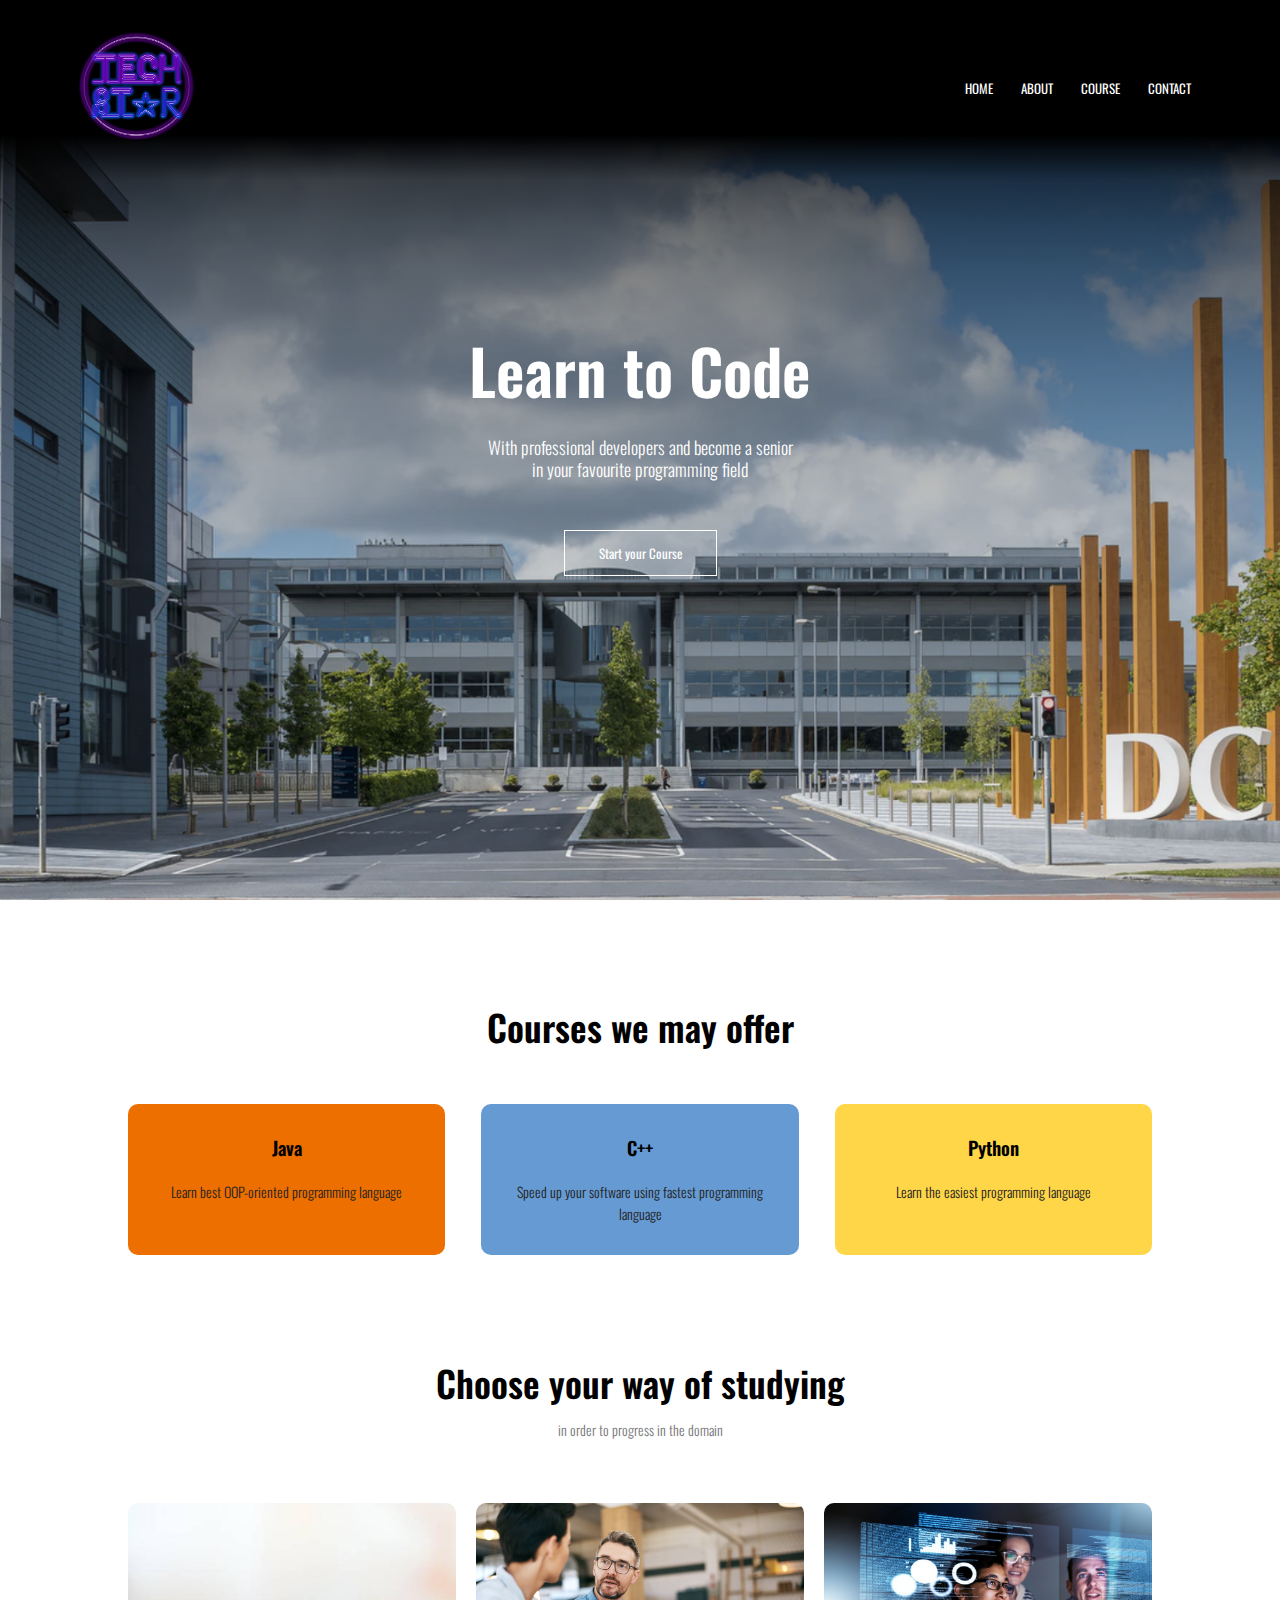
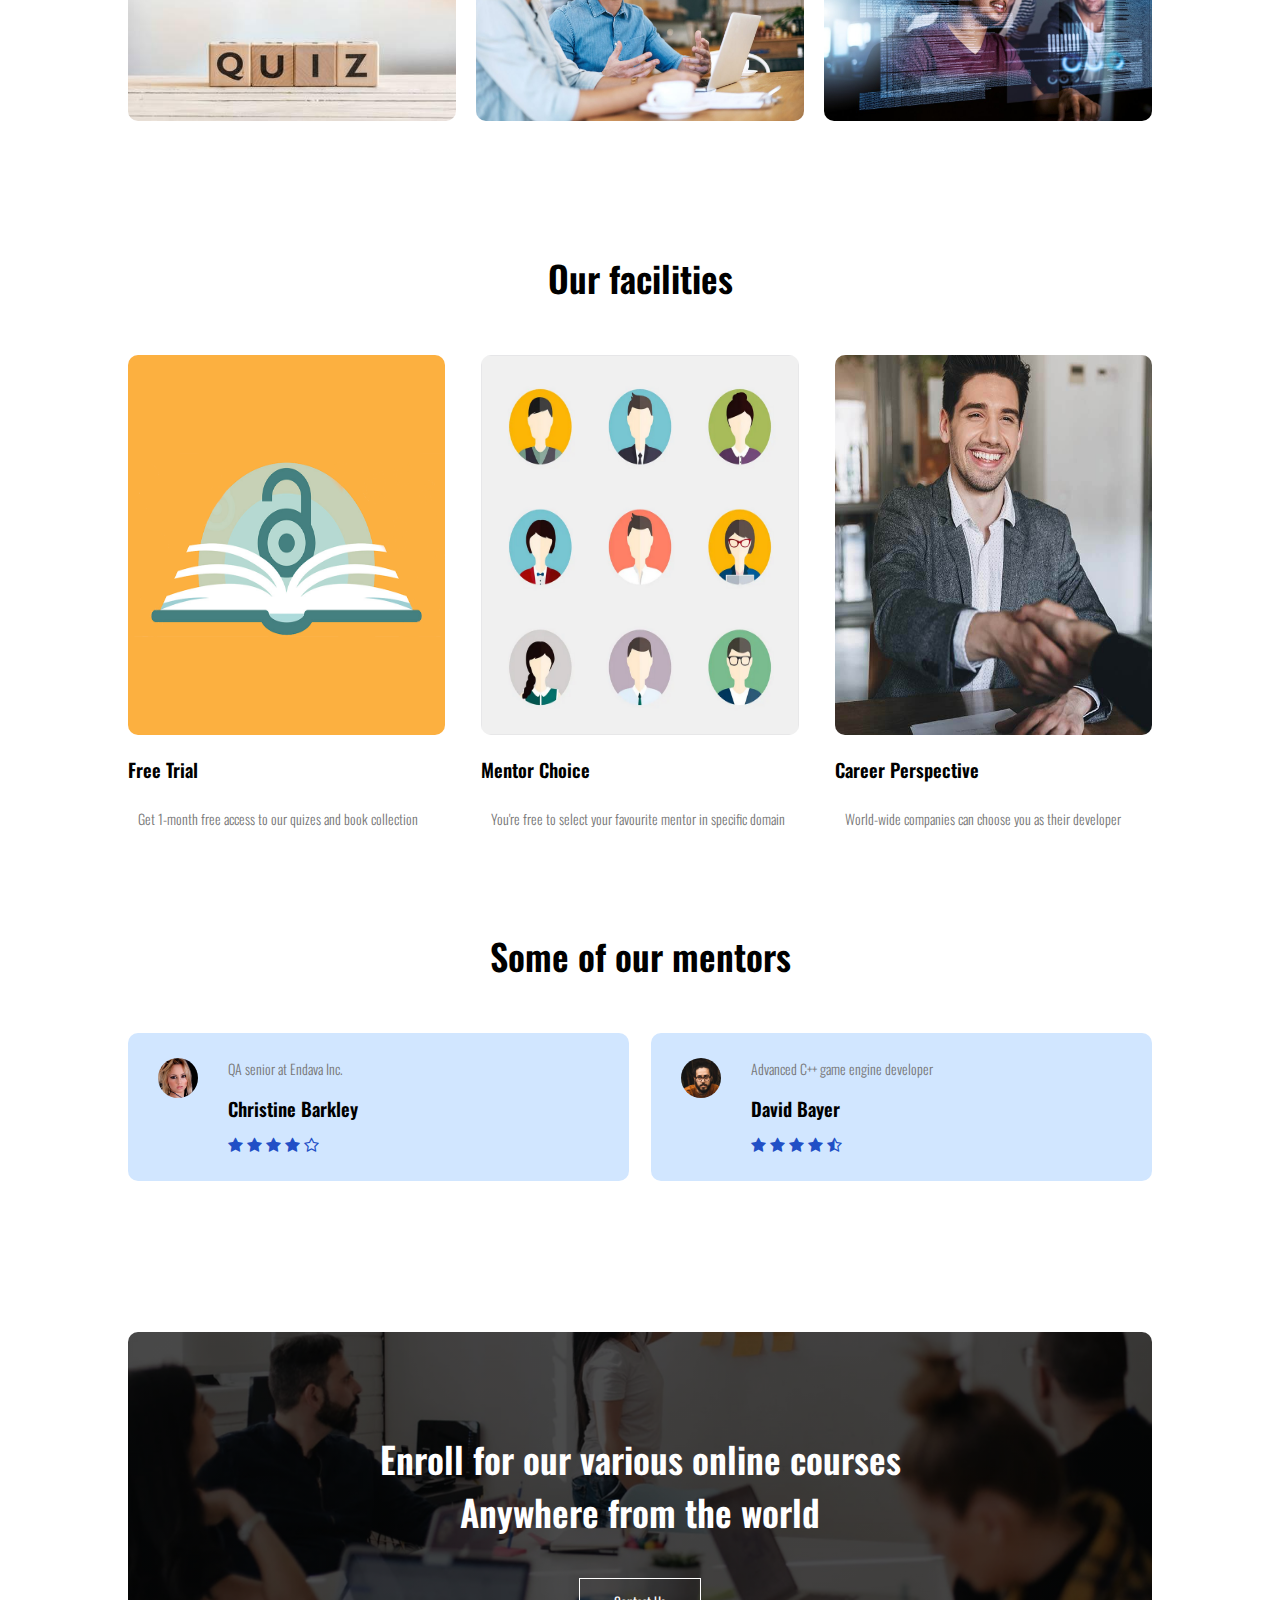
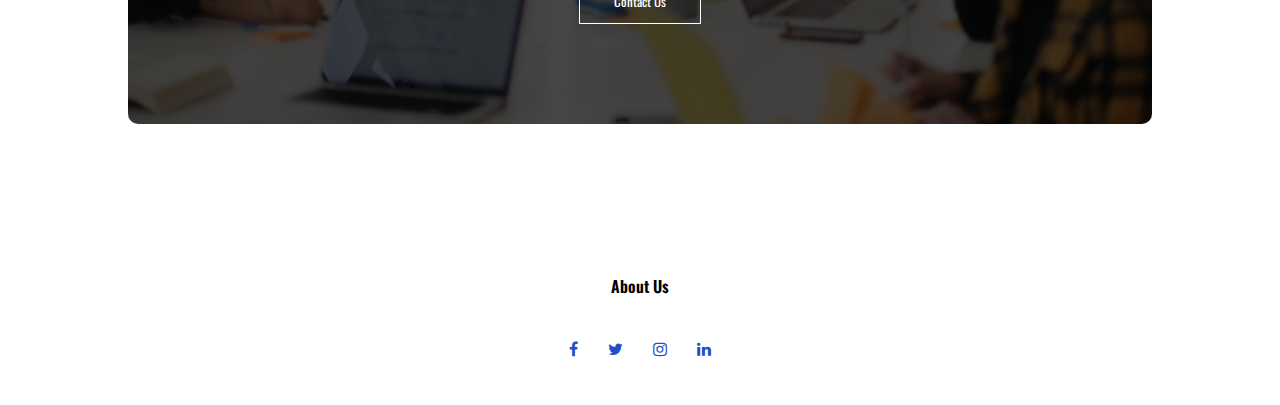
<file: index.html>
<!DOCTYPE html>
<html>

<head>
  <meta name="viewport" content="width=device-width, initial-scale=1.0">
  <link rel="stylesheet" type="text/css" href="style.css" />
  <link rel="preconnect" href="https://fonts.googleapis.com">
  <link rel="preconnect" href="https://fonts.gstatic.com" crossorigin>
  <link href="https://fonts.googleapis.com/css2?family=Oswald&display=swap" rel="stylesheet">
  <link rel="stylesheet" href="https://stackpath.bootstrapcdn.com/font-awesome/4.7.0/css/font-awesome.min.css">
  <title>Home</title>
  <link rel="icon" href="assets/logo.jpg" type="image/x-icon">
</head>

<body>
  <section class="header">
    <nav>
      <a href="#"><img src="assets/logo.png"></a>
      <div class="nav-links" id="navLinks">
        <i class="fa fa-window-close" onclick="hideMenu()"></i>
        <ul>
          <li><a href="#">HOME</a></li>
          <li><a href="html/about.html">ABOUT</a></li>
          <li><a href="html/course.html">COURSE</a></li>
          <!-- <li><a href="html/blog.html">BLOG</a></li> -->
          <li><a href="html/contact.html">CONTACT</a></li>
        </ul>
      </div>
      <i class="fa fa-bars" onclick="showMenu()"></i>
    </nav>
    <div class="text-box">
      <h1>Learn to Code</h1>
      <p style="font-size: 18px !important;">
        With professional developers and become a senior<br> in your favourite programming field
      </p>
      <a href="html/course.html" class="hero-btn">Start your Course</a>
    </div>

  </section>

  <section class="course">
    <h1>Courses we may offer</h1>
    <div class="row">
      <div class="course-col var1">
        <a href="html/course.html" style="color: black; text-decoration: none !important;">
          <h3>Java</h3>
          <p>Learn best OOP-oriented programming language</p>
        </a>

      </div>
      <div class="course-col var2">
        <a href="html/course.html" style="color: black; text-decoration: none !important;">
          <h3>C++</h3>
          <p>Speed up your software using fastest programming language</p>
        </a>
      </div>
      <div class="course-col var3">
        <a href="html/course.html" style="color: black; text-decoration: none !important;">
          <h3>Python</h3>
          <p>Learn the easiest programming language</p>
        </a>
      </div>
    </div>
  </section>

  <section class="campus">
    <h1>Choose your way of studying</h1>
    <p>in order to progress in the domain</p>

    <div class="row">
      <div class="campus-col">
        <img src="assets/quizes.png">
        <div class="layer">
          <h3>Quizes</h3>
          <p>Pass an express test and estimate your knowledge in domain</p>
        </div>
      </div>

      <div class="campus-col">
        <img src="assets/mentor.png">
        <div class="layer">
          <h3>Interaction</h3>
          <p>Contact your mentor and learn new things from his experience</p>
        </div>
      </div>

      <div class="campus-col">
        <img src="assets/project.png">
        <div class="layer">
          <h3>Large projects</h3>
          <p>Start your own projects and obtain your own experience</p>
        </div>
      </div>
    </div>

  </section>

  <section class="facilities">
    <h1>Our facilities</h1>
    <div class="row">
      <div class="facilities-col">
        <img src="assets/free.png" />
        <h3>Free Trial</h3>
        <p>Get 1-month free access to our quizes and book collection</p>
      </div>

      <div class="facilities-col">
        <img src="assets/mentors.png" />
        <h3>Mentor Choice</h3>
        <p>You're free to select your favourite mentor in specific domain</p>
      </div>

      <div class="facilities-col">
        <img src="assets/hire.jpg" />
        <h3>Career Perspective</h3>
        <p>World-wide companies can choose you as their developer</p>
      </div>
    </div>
  </section>

  <section class="testimonials">
    <h1>Some of our mentors</h1>

    <div class="row">
      <div class="testimonial-col">
        <img src="assets/user1.jpg">

        <div>
          <p>QA senior at Endava Inc.</p>
          <h3>Christine Barkley</h3>
          <i class="fa fa-star"></i>
          <i class="fa fa-star"></i>
          <i class="fa fa-star"></i>
          <i class="fa fa-star"></i>
          <i class="fa fa-star-o"></i>
        </div>
      </div>

      <div class="testimonial-col">
        <img src="assets/user2.jpg">
        <div>
          <p>Advanced C++ game engine developer</p>
          <h3>David Bayer</h3>
          <i class="fa fa-star"></i>
          <i class="fa fa-star"></i>
          <i class="fa fa-star"></i>
          <i class="fa fa-star"></i>
          <i class="fa fa-star-half-o"></i>
        </div>
      </div>
    </div>
    </div>
  </section>

  <section class="cta">
    <h1>Enroll for our various online courses<br /> Anywhere from the world</h1>
    <a href="" class="hero-btn">Contact Us</a>
  </section>


  <section class="footer">
    <h4>About Us</h4>
    <div class="icons">
      <i class="fa fa-facebook"></i>
      <i class="fa fa-twitter"></i>
      <i class="fa fa-instagram"></i>
      <i class="fa fa-linkedin"></i>
    </div>
  </section>

  <script>

    var navLinks = document.getElementById("navLinks");
    function showMenu() {
      navLinks.style.right = "0";
    }
    function hideMenu() {
      navLinks.style.right = "-200px";
    }
  </script>
</body>

</html>
</file>
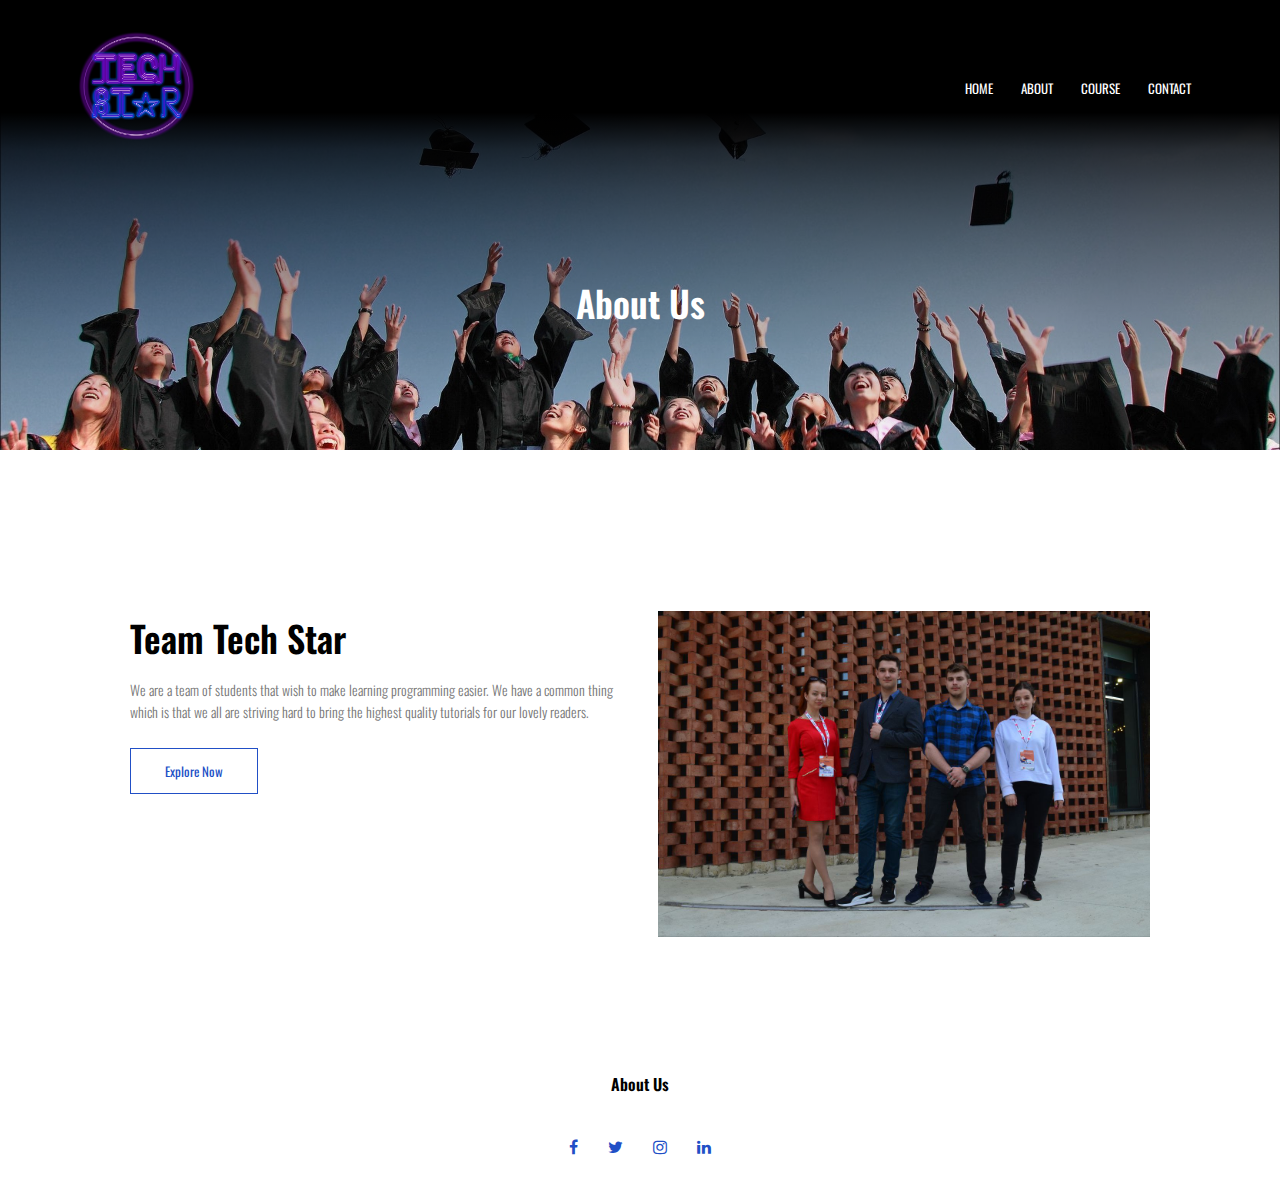
<file: html/about.html>
<!DOCTYPE html>
<html>

<head>
  <meta name="viewport" content="width=device-width, initial-scale=1.0">
  <link rel="stylesheet" type="text/css" href="../style.css" />
  <link rel="preconnect" href="https://fonts.googleapis.com">
  <link rel="preconnect" href="https://fonts.gstatic.com" crossorigin>
  <link href="https://fonts.googleapis.com/css2?family=Oswald&display=swap" rel="stylesheet">
  <link rel="stylesheet" href="https://stackpath.bootstrapcdn.com/font-awesome/4.7.0/css/font-awesome.min.css">
  <title>About</title>
  <link rel="icon" href="../assets/logo.jpg" type="image/x-icon">
</head>

<body>
  <section class="sub-header">
    <nav>
      <a href="../index.html"><img src="../assets/logo.png"></a>
      <div class="nav-links" id="navLinks">
        <i class="fa fa-window-close" onclick="hideMenu()"></i>
        <ul>
          <li><a href="../index.html">HOME</a></li>
          <li><a href="#">ABOUT</a></li>
          <li><a href="course.html">COURSE</a></li>
          <!-- <li><a href="blog.html">BLOG</a></li> -->
          <li><a href="contact.html">CONTACT</a></li>
        </ul>
      </div>
      <i class="fa fa-bars" onclick="showMenu()"></i>
    </nav>
    <h1>About Us</h1>
  </section>

  <!----about us content---->

  <section class="about-us">

    <div class="row">
      <div class="about-col">
        <h1>Team Tech Star</h1>
        <p>We are a team of students that wish to make learning programming easier. We have a common thing which is that we all are striving hard to bring the highest quality tutorials for our lovely readers.</p>
        <a href="https://www.facebook.com/Tech-Star-116313507734428 " class="hero-btn red-btn">Explore Now</a>
      </div>
      <div class="about-col">
        <img src="../assets/about.jpg">
      </div>

    </div>
  </section>

  <section class="footer">
    <h4> About Us</h4>
    <div class="icons">
      <i class="fa fa-facebook"></i>
      <i class="fa fa-twitter"></i>
      <i class="fa fa-instagram"></i>
      <i class="fa fa-linkedin"></i>
    </div>
  </section>

  <!----JavaScript for Toggle Menu--->
  <script>

    var navLinks = document.getElementById("navLinks");
    function showMenu() {
      navLinks.style.right = "0";
    }
    function hideMenu() {
      navLinks.style.right = "-200px";
    }
  </script>
</body>

</html>
</file>
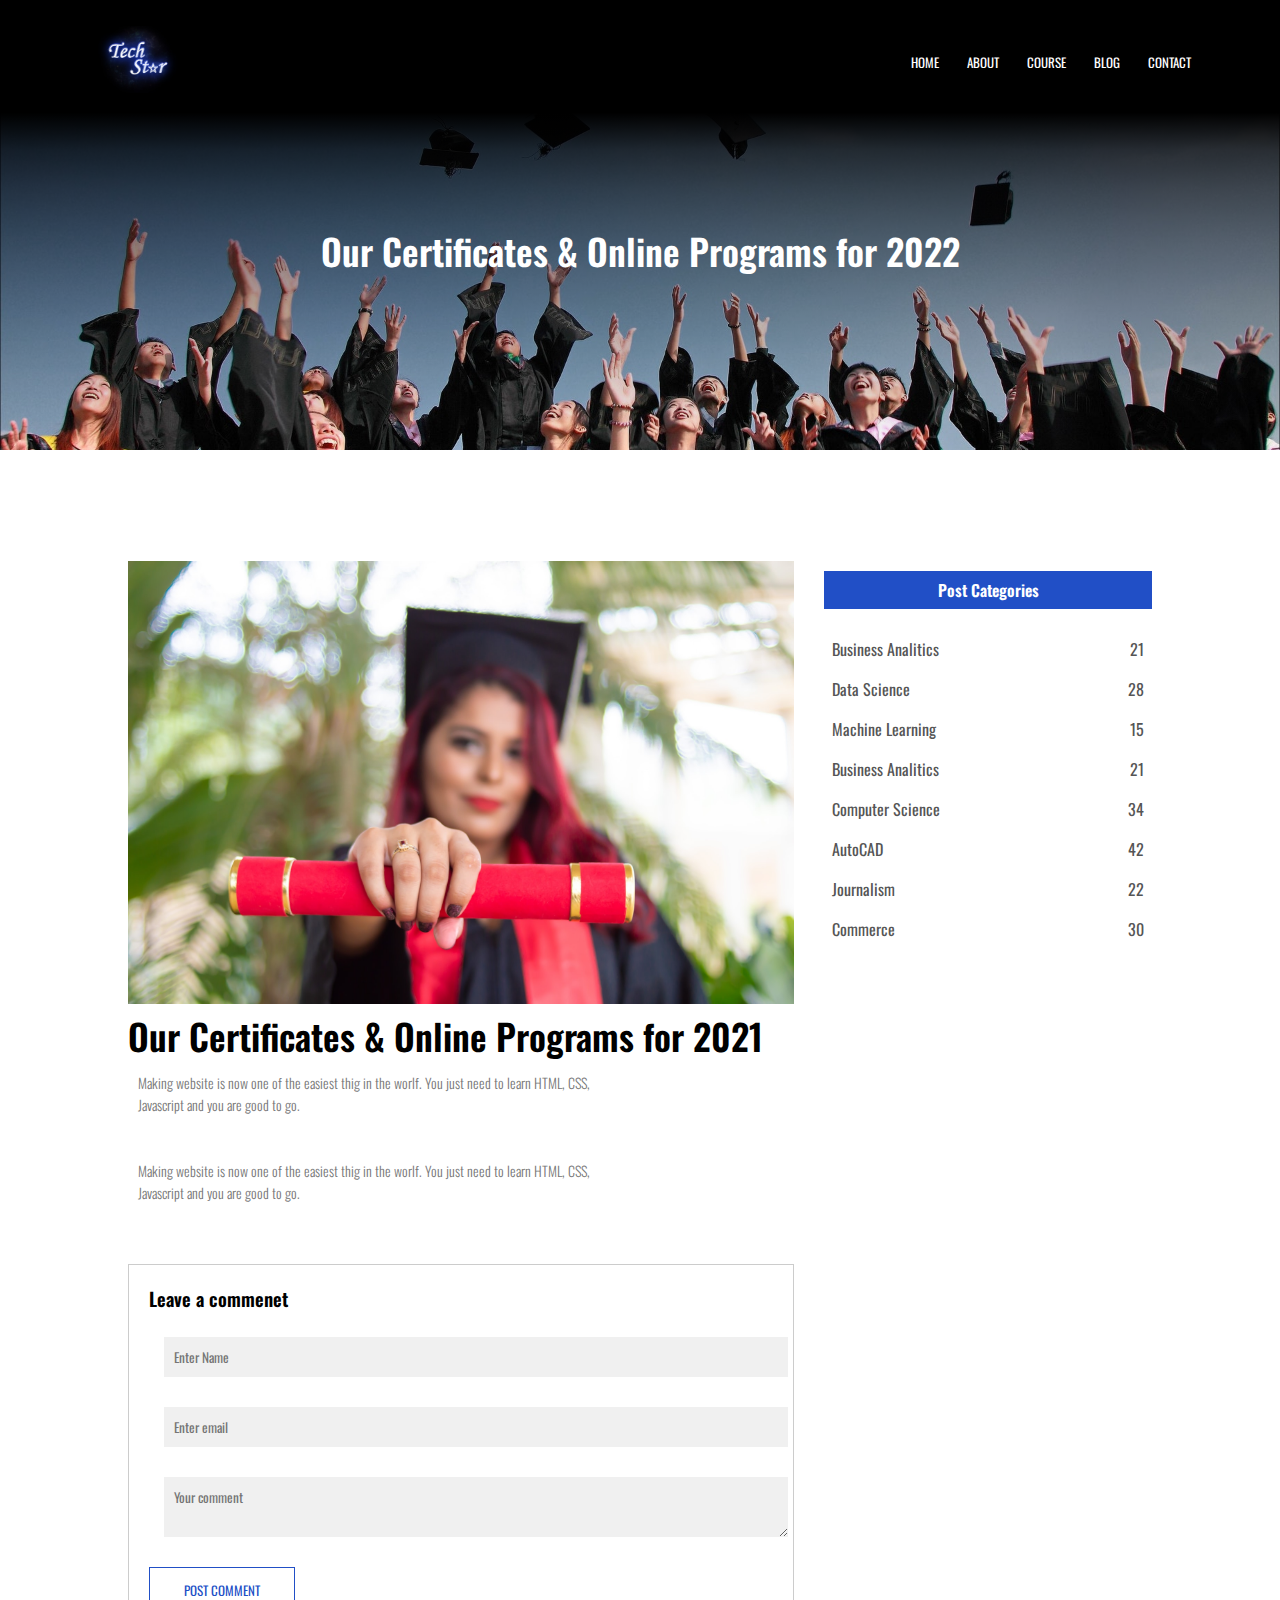
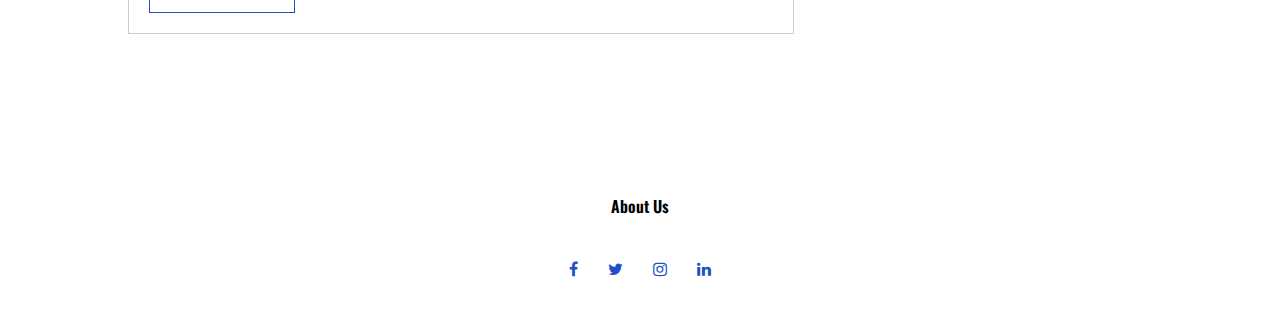
<file: html/blog.html>
<!DOCTYPE html>
<html>

<head>
  <meta name="viewport" content="width=device-width, initial-scale=1.0">
  <link rel="stylesheet" type="text/css" href="../style.css" />
  <link rel="preconnect" href="https://fonts.googleapis.com">
  <link rel="preconnect" href="https://fonts.gstatic.com" crossorigin>
  <link href="https://fonts.googleapis.com/css2?family=Oswald&display=swap" rel="stylesheet">
  <link rel="stylesheet" href="https://stackpath.bootstrapcdn.com/font-awesome/4.7.0/css/font-awesome.min.css">
  <title>Blog</title>
  <link rel="icon" href="assets/logo.jpg" type="image/x-icon">
</head>

<body>
  <section class="sub-header">
    <nav>
      <a href="../index.html"><img src="../assets/logo.jpg"></a>
      <div class="nav-links" id="navLinks">
        <i class="fa fa-window-close" onclick="hideMenu()"></i>
        <ul>
          <li><a href="../index.html">HOME</a></li>
          <li><a href="about.html">ABOUT</a></li>
          <li><a href="course.html">COURSE</a></li>
          <li><a href="#">BLOG</a></li>
          <li><a href="contact.html">CONTACT</a></li>
        </ul>
      </div>
      <i class="fa fa-bars" onclick="showMenu()"></i>
    </nav>
    <h1>Our Certificates & Online Programs for 2022</h1>
  </section>

  <!-- -blog page content-->

  <section class="blog-content">
    <div class="row">
      <div class="blog-left">
        <img src="../assets/certificate.jpg">
        <h1>Our Certificates & Online Programs for 2021</h1>
        <p>Making website is now one of the easiest thig in the worlf.
          You just need to learn HTML, CSS,<br /> Javascript and you are good to go.</p>
        <br />
        <p> Making website is now one of the easiest thig in the worlf.
          You just need to learn HTML, CSS,<br /> Javascript and you are good to go.</p>

        <div class="comment-box">
          <h3> Leave a commenet</h3>
          <form class="comment-form">
            <input type="text" placeholder="Enter Name">
            <input type="email" placeholder="Enter email">
            <textarea row="5" placeholder="Your comment"></textarea>
            <button type=submit class="hero-btn red-btn"> POST COMMENT</button>
          </form>
        </div>
      </div>

      <div class="blog-right">
        <h3> Post Categories</h3>
        <div>
          <span>Business Analitics</span>
          <span>21</span>
        </div>
        <div>
          <span>Data Science</span>
          <span>28</span>
        </div>
        <div>
          <span>Machine Learning</span>
          <span>15</span>
        </div>
        <div>
          <span>Business Analitics</span>
          <span>21</span>
        </div>
        <div>
          <span>Computer Science</span>
          <span>34</span>
        </div>
        <div>
          <span>AutoCAD</span>
          <span>42</span>
        </div>
        <div>
          <span>Journalism</span>
          <span>22</span>
        </div>
        <div>
          <span>Commerce</span>
          <span>30</span>
        </div>

      </div>
    </div>
  </section>

  <!--Footer--- -->

  <section class="footer">
    <h4> About Us</h4>

    <div class="icons">
      <i class="fa fa-facebook"></i>
      <i class="fa fa-twitter"></i>
      <i class="fa fa-instagram"></i>
      <i class="fa fa-linkedin"></i>
    </div>
  </section>

  <!----JavaScript for Toggle Menu--->
  <script>

    var navLinks = document.getElementById("navLinks");
    function showMenu() {
      navLinks.style.right = "0";
    }
    function hideMenu() {
      navLinks.style.right = "-200px";
    }
  </script>
</body>

</html>
</file>
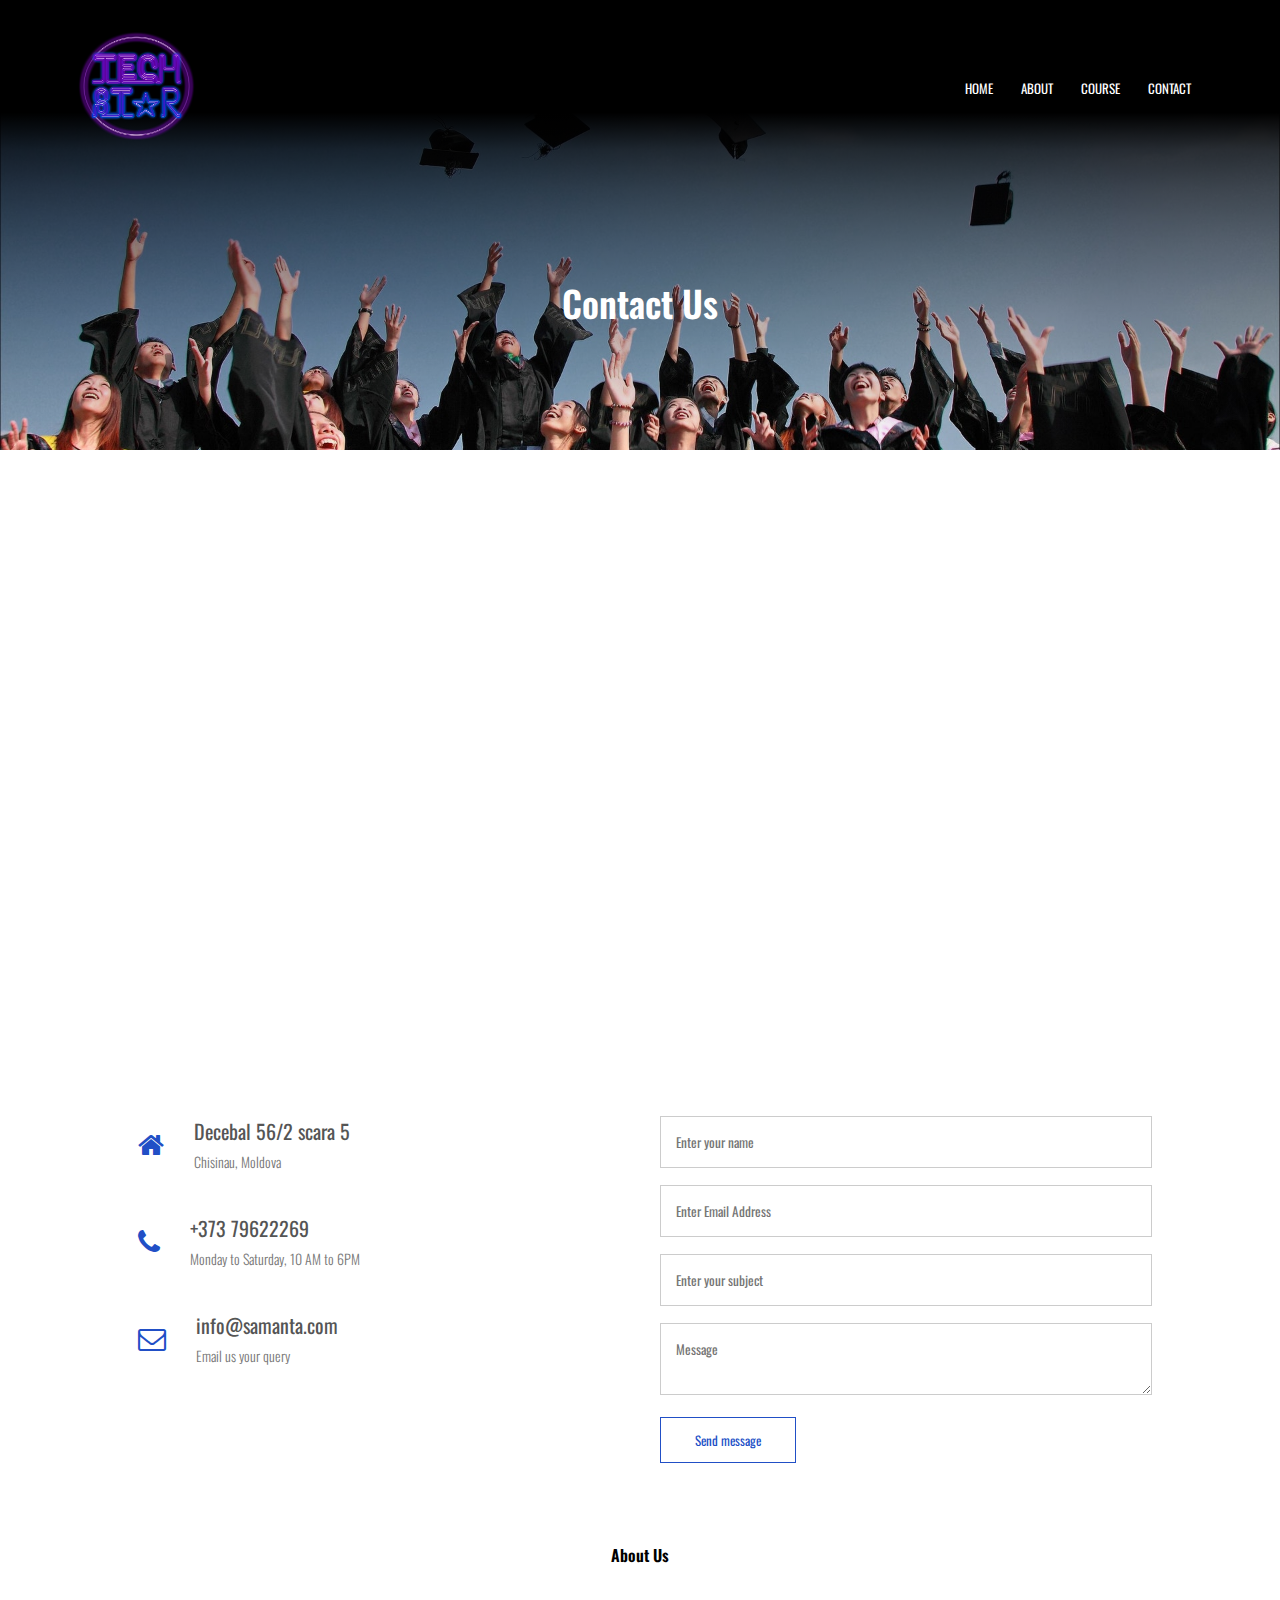
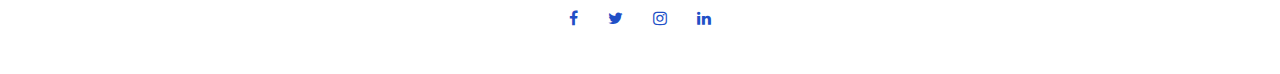
<file: html/contact.html>
<!DOCTYPE html>
<html>

<head>
  <meta name="viewport" content="width=device-width, initial-scale=1.0">
  <link rel="stylesheet" type="text/css" href="../style.css" />
  <link rel="preconnect" href="https://fonts.googleapis.com">
  <link rel="preconnect" href="https://fonts.gstatic.com" crossorigin>
  <link href="https://fonts.googleapis.com/css2?family=Oswald&display=swap" rel="stylesheet">
  <link rel="stylesheet" href="https://stackpath.bootstrapcdn.com/font-awesome/4.7.0/css/font-awesome.min.css">
  <title>Contact</title>
  <link rel="icon" href="../assets/logo.jpg" type="image/x-icon">
</head>

<body>
  <section class="sub-header">
    <nav>
      <a href="../index.html"><img src="../assets/logo.png"></a>
      <div class="nav-links" id="navLinks">
        <i class="fa fa-window-close" onclick="hideMenu()"></i>
        <ul>
          <li><a href="../index.html">HOME</a></li>
          <li><a href="about.html">ABOUT</a></li>
          <li><a href="course.html">COURSE</a></li>
          <!-- <li><a href="blog.html">BLOG</a></li> -->
          <li><a href="#">CONTACT</a></li>
        </ul>
      </div>
      <i class="fa fa-bars" onclick="showMenu()"></i>
    </nav>
    <h1>Contact Us</h1>
  </section>

  <!---contact us-->

  <section class="location">
    <iframe
      src="https://www.google.com/maps/embed?pb=!1m18!1m12!1m3!1d21770.74960935584!2d28.845884599999994!3d46.99422395!2m3!1f0!2f0!3f0!3m2!1i1024!2i768!4f13.1!3m3!1m2!1s0x40c979e839d1bf67%3A0x82ceb5634fd5a1d2!2sKaufland!5e0!3m2!1sru!2s!4v1648837755497!5m2!1sru!2s"
      width="600" height="450" style="border:0;" allowfullscreen="" loading="lazy"
      referrerpolicy="no-referrer-when-downgrade"></iframe>
  </section>

  <section class="contact-us">

    <div class="row">

      <div class="contact-col">
        <div>
          <i class="fa fa-home"></i>
          <span>
            <h5> Decebal 56/2 scara 5</h5>
            <p> Chisinau, Moldova</p>
          </span>
        </div>

        <div>
          <i class="fa fa-phone"></i>
          <span>
            <h5> +373 79622269</h5>
            <p> Monday to Saturday, 10 AM to 6PM</p>
          </span>
        </div>

        <div>
          <i class="fa fa-envelope-o"></i>
          <span>
            <h5> info@samanta.com</h5>
            <p> Email us your query</p>
          </span>
        </div>
      </div>

      <div class="contact-col">
        <form action="">
          <input type="text" placeholder="Enter your name" required>
          <input type="email" placeholder="Enter Email Address" required>
          <input type="text" placeholder="Enter your subject" required>
          <textarea row="8" placeholder="Message" required></textarea>
          <button type="submit" class="hero-btn red-btn">Send message</button>
        </form>
      </div>

    </div>
  </section>


  <!--Footer----->

  <section class="footer">
    <h4> About Us</h4>

    <div class="icons">
      <i class="fa fa-facebook"></i>
      <i class="fa fa-twitter"></i>
      <i class="fa fa-instagram"></i>
      <i class="fa fa-linkedin"></i>
    </div>
  </section>

  <!----JavaScript for Toggle Menu--->
  <script>

    var navLinks = document.getElementById("navLinks");
    function showMenu() {
      navLinks.style.right = "0";
    }
    function hideMenu() {
      navLinks.style.right = "-200px";
    }
  </script>
</body>

</html>
</file>
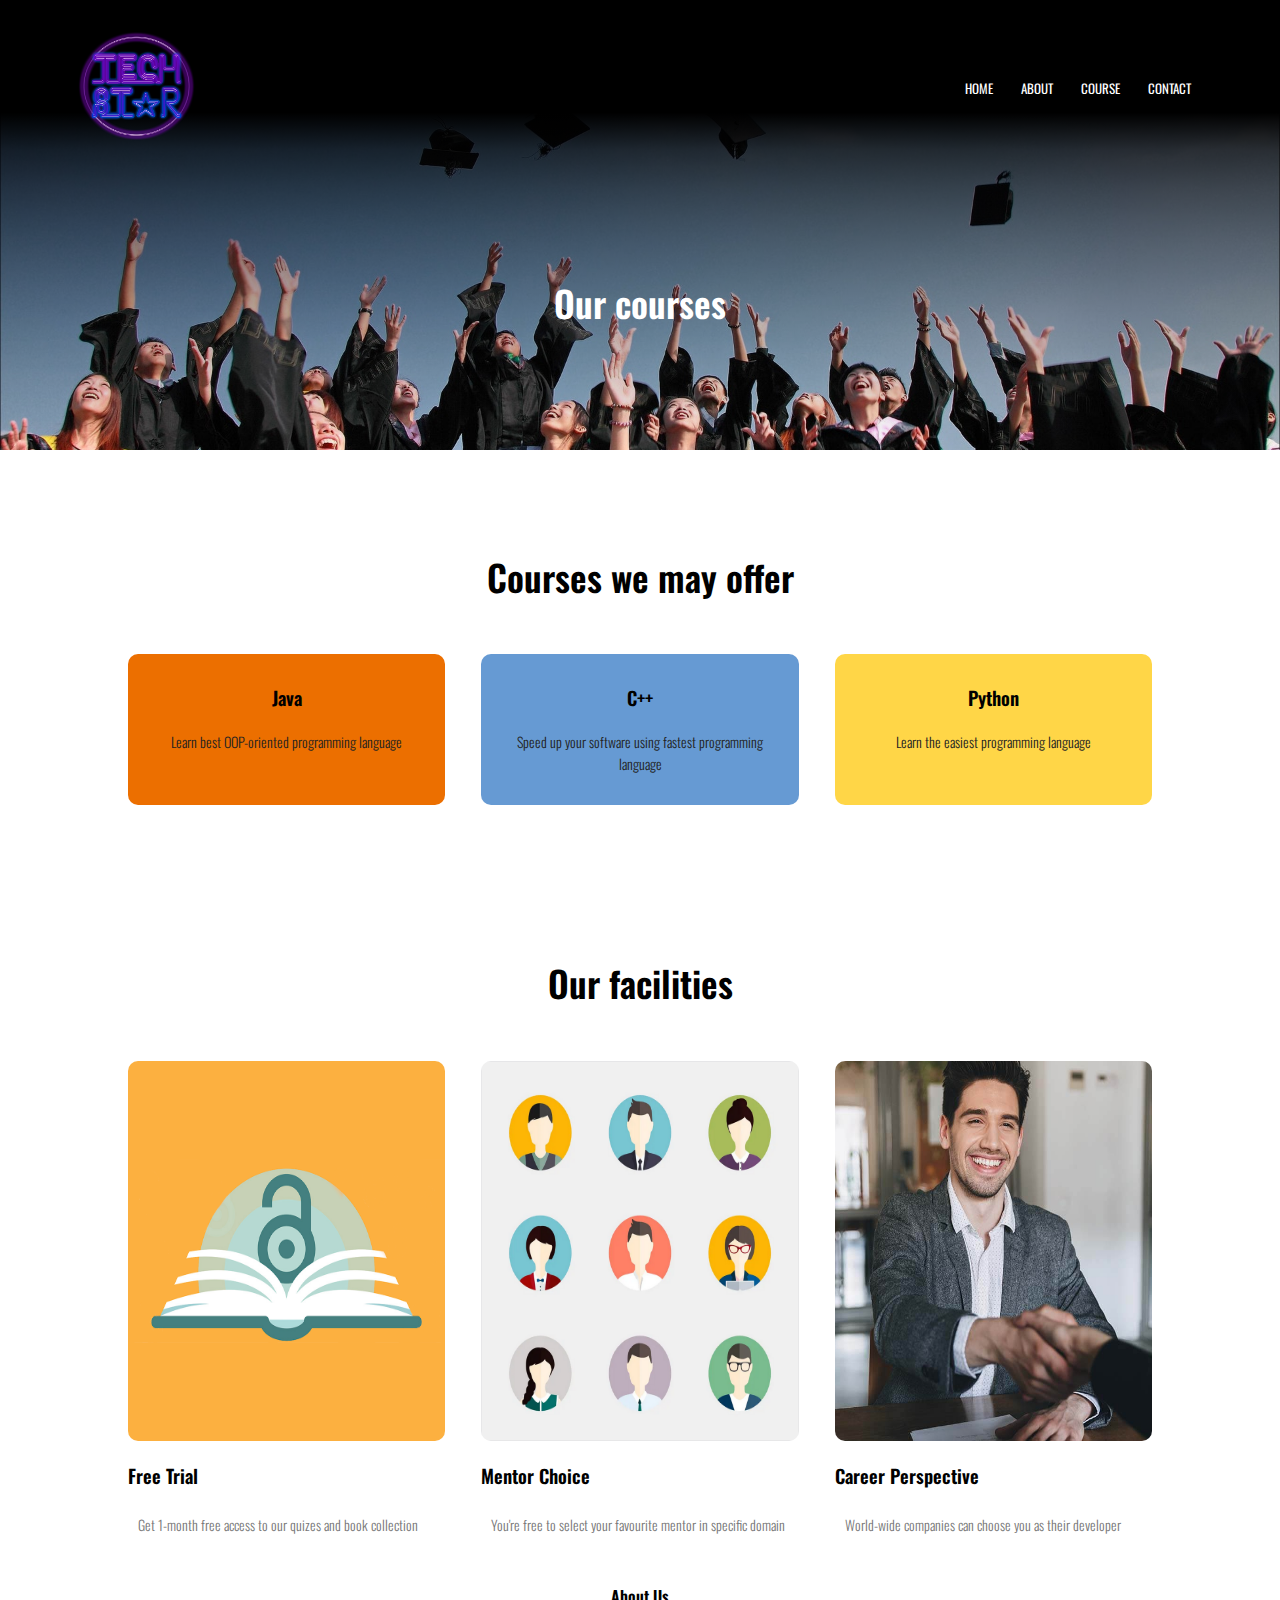
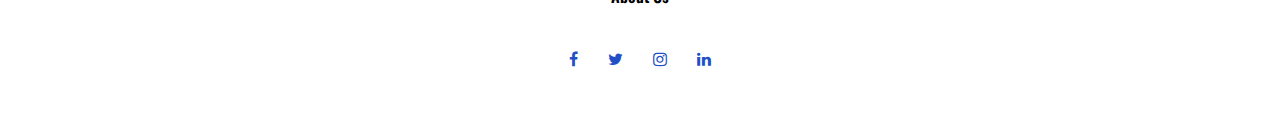
<file: html/course.html>
<!DOCTYPE html>
<html>

<head>
  <meta name="viewport" content="width=device-width, initial-scale=1.0">
  <link rel="stylesheet" type="text/css" href="../style.css" />
  <link rel="preconnect" href="https://fonts.googleapis.com">
  <link rel="preconnect" href="https://fonts.gstatic.com" crossorigin>
  <link href="https://fonts.googleapis.com/css2?family=Oswald&display=swap" rel="stylesheet">
  <link rel="stylesheet" href="https://stackpath.bootstrapcdn.com/font-awesome/4.7.0/css/font-awesome.min.css">
  <title>Course</title>
  <link rel="icon" href="../assets/logo.jpg" type="image/x-icon">
</head>

<body>
  <section class="sub-header">
    <nav>
      <a href="../index.html"><img src="../assets/logo.png"></a>
      <div class="nav-links" id="navLinks">
        <i class="fa fa-window-close" onclick="hideMenu()"></i>
        <ul>
          <li><a href="../index.html">HOME</a></li>
          <li><a href="about.html">ABOUT</a></li>
          <li><a href="#">COURSE</a></li>
          <!-- <li><a href="blog.html">BLOG</a></li> -->
          <li><a href="contact.html">CONTACT</a></li>
        </ul>
      </div>
      <i class="fa fa-bars" onclick="showMenu()"></i>
    </nav>
    <h1>Our courses</h1>
  </section>

  <!----Course--->

  <section class="course">
    <h1>Courses we may offer</h1>
    <div class="row">
      <div class="course-col var1">
        <a href="html/course.html" style="color: black; text-decoration: none !important;">
          <h3>Java</h3>
          <p>Learn best OOP-oriented programming language</p>
        </a>

      </div>
      <div class="course-col var2">
        <a href="html/course.html" style="color: black; text-decoration: none !important;">
          <h3>C++</h3>
          <p>Speed up your software using fastest programming language</p>
        </a>
      </div>
      <div class="course-col var3">
        <a href="html/course.html" style="color: black; text-decoration: none !important;">
          <h3>Python</h3>
          <p>Learn the easiest programming language</p>
        </a>
      </div>
    </div>
  </section>

  <!---facilities--->

  <section class="facilities">
    <h1>Our facilities</h1>
    <div class="row">
      <div class="facilities-col">
        <img src="../assets/free.png" />
        <h3>Free Trial</h3>
        <p>Get 1-month free access to our quizes and book collection</p>
      </div>

      <div class="facilities-col">
        <img src="../assets/mentors.png" />
        <h3>Mentor Choice</h3>
        <p>You're free to select your favourite mentor in specific domain</p>
      </div>

      <div class="facilities-col">
        <img src="../assets/hire.jpg" />
        <h3>Career Perspective</h3>
        <p>World-wide companies can choose you as their developer</p>
      </div>
    </div>
  </section>

  <!--Footer----->

  <section class="footer">
    <h4> About Us</h4>

    <div class="icons">
      <i class="fa fa-facebook"></i>
      <i class="fa fa-twitter"></i>
      <i class="fa fa-instagram"></i>
      <i class="fa fa-linkedin"></i>
    </div>
  </section>

  <!----JavaScript for Toggle Menu--->
  <script>

    var navLinks = document.getElementById("navLinks");
    function showMenu() {
      navLinks.style.right = "0";
    }
    function hideMenu() {
      navLinks.style.right = "-200px";
    }
  </script>
</body>

</html>
</file>
<file: style.css>
* {
  margin: 0;
  padding: 0;
  font-family: 'Oswald', sans-serif;
}

.header {
  min-height: 100vh;
  width: 100%;
  background-image: linear-gradient(to bottom, #000, #000, 30%, transparent 100%), url('assets/banner.png');
  background-position: center;
  background-size: cover;
  position: relative;
}

nav {
  display: flex;
  padding: 2% 6%;
  justify-content: space-between;
  align-items: center;
}

nav img {
  width: 120px;
}

.nav-links {
  flex: 1;
  text-align: right;
}

.nav-links ul li {
  list-style: none;
  display: inline-block;
  padding: 8px 12px;
  position: relative;
}

.nav-links ul li a {
  color: #fff;
  text-decoration: none;
  font-size: 13px;
}

.nav-links ul li::after {
  content: '';
  width: 0%;
  height: 2px;
  background: rgb(84, 90, 167);
  margin: auto;
  display: block;
  transition: 0.3s;
}

.nav-links ul li:hover::after {
  width: 100%;
}

.text-box {
  width: 90%;
  color: #fff;
  position: absolute;
  top: 50%;
  left: 50%;
  transform: translate(-50%, -50%);
  text-align: center;
}

.text-box h1 {
  font-size: 62px;
}

.text-box p {
  margin: 10px 0 40px;
  font-size: 14px;
  color: #fff;
}

.hero-btn {
  display: inline-block;
  color: #fff;
  text-decoration: none;
  border: 1px solid #fff;
  padding: 12px 34px;
  font-size: 13px;
  background: transparent;
  position: relative;
  cursor: pointer;
}

.hero-btn:hover {
  border: 1px solid rgb(33, 79, 198);
  background: rgb(33, 79, 198);
  transition: 1s;
}

nav .fa {
  display: none;
}

@media (max-width: 700px) {
  .text-box h1 {
    font-size: 20px;
  }

  .nav-links ul li {
    display: block;
  }

  .nav-links {
    position: fixed;
    background: rgb(84, 90, 167);
    height: 100vh;
    width: 200px;
    top: 0;
    right: -200px;
    text-align: left;
    z-index: 2;
    transition: 1s;
  }

  nav .fa {
    display: block;
    color: #fff;
    margin: 10 px;
    font-size: 22px;
    cursor: pointer;
  }

  .nav-links ul {
    padding: 30px;
  }
}

/*---course---*/

.course {
  width: 80%;
  margin: auto;
  text-align: center;
  padding-top: 100px;
}

h1 {
  font-size: 36px;
  font-weight: 600;
}

p {
  color: #777;
  font-size: 14px;
  font-weight: 300;
  line-height: 22px;
  padding: 10px;
}

.row {
  display: flex;
  margin-top: 5%;
  justify-content: space-between;
}

.course-col {
  flex-basis: 31%;
  border-radius: 10px;
  margin-bottom: 5%;
  padding: 20px 12px;
  box-sizing: border-box;
  transition: 0.3s;
}

.course-col p {
  color: #222;
}

.var1 {
  background: #EC6F00;

}

.var2 {
  background: #669AD3;

}

.var3 {
  background: #FFD647;

}

h3 {
  text-align: center;
  font-weight: 600;
  margin: 10px 0;
}

.course-col:hover {
  box-shadow: 0 0 20px 0px rgba(0, 0, 0, 0.5);
}

@media(max-width: 700px) {
  .row {
    flex-direction: column;
  }
}

/*------campus---*/

.campus {
  width: 80%;
  margin: auto;
  text-align: center;
  padding-top: 50px;
}

.campus-col {
  /* height: 60%;
  width: auto; */
  flex-basis: 32%;
  border-radius: 10px;
  margin-bottom: 30px;
  position: relative;
  overflow: hidden;
  display: flex;
  justify-content: center;
}

.campus-col img {
  width: 100%;
  height: 100%;
  display: block;
  align-self: flex-end;
}

.layer {
  background: transparent;
  height: 100%;
  width: 100%;
  position: absolute;
  top: 0;
  left: 0;
  transition: 0.5s;
}

.layer:hover {
  background: rgba(84, 90, 167, 0.7);
}

.layer h3 {
  width: 100%;
  font-weight: 500;
  color: #fff;
  font-size: 26px;
  bottom: 0;
  left: 50%;
  transform: translateX(-50%);
  position: absolute;
  opacity: 0;
  transition: 0.5s;
}

.layer p {
  width: 100%;
  color: #fff;
  bottom: 0;
  left: 50%;
  transform: translateX(-50%);
  position: absolute;
  opacity: 0;
  transition: 0.5s;
}

.layer:hover h3 {
  bottom: 50%;
  opacity: 1;
}

.layer:hover p {
  bottom: 30%;
  opacity: 1;
}

/* facilities*/

.facilities {
  width: 80%;
  margin: auto;
  text-align: center;
  padding-top: 100px;
}

.facilities-col {
  flex-basis: 31%;
  border-radius: 10px;
  margin-bottom: 5%;
  text-align: left;

}

.facilities-col img {
  width: 100%;
  height: 90%;
  border-radius: 10px;
}

.facilities-col h3 {
  margin-top: 16px;
  margin-bottom: 15px;
  text-align: left;
}

/*----testimonial--- */

.testimonials {
  width: 80%;
  margin: auto;
  padding-top: 100px;
  text-align: center;
}

.testimonial-col {
  flex-basis: 44%;
  border-radius: 10px;
  margin-bottom: 5%;
  background: #d1e6ff;
  text-align: left;
  padding: 25px;
  cursor: pointer;
  display: flex;
}

.testimonial-col img {
  border-radius: 50%;
  height: 40px;
  margin-left: 5px;
  margin-right: 30px;
}

.testimonial-col p {
  padding: 0;
}

.testimonial-col h3 {
  margin-top: 15px;
  text-align: left;
}

.testimonial-col .fa {
  color: rgb(33, 79, 198);
}

@media(max-width:700px) {
  .testimonial-col img {
    border-radius: 50%;
    margin-left: 0px;
    margin-right: 15px;
  }
}

/*---call to action*/

.cta {
  margin: 100px auto;
  width: 80%;
  background-image: linear-gradient(rgba(0, 0, 0, 0.7), rgba(0, 0, 0, 0.7)), url(assets/banner2.jpg);
  background-position: center;
  background-size: cover;
  text-align: center;
  border-radius: 10px;
  padding: 100px 0;
}

.cta h1 {
  color: #fff;
  margin-bottom: 40px;
  padding: 0;
}

@media(max-width: 700px) {
  .cta h1 {
    font-size: 24px;
  }
}

/*----footer---*/


.footer {
  width: 100%;
  text-align: center;
  padding: 30px 0;
}

.footer h4 {
  margin-bottom: 25px;
  margin-top: 20px;
  font-weight: 600;
}

.icons .fa {
  color: rgb(33, 79, 198);
  margin: 0 13px;
  cursor: pointer;
  padding: 18px 0;
}

.fa-heart-o {
  color: rgb(33, 79, 198);
}


/*---about us page----*/

.sub-header {
  height: 50vh;
  width: 100%;
  background-image: linear-gradient(to bottom, #000, #000, 50%, transparent 100%),
    url(assets/background.jpg);
  background-position: center;
  background-size: cover;
  text-align: center;
  color: #fff;
}

.sub-header h1 {
  margin-top: 100px;
}

.about-us {
  width: 80%;
  margin: auto;
  padding-top: 80px;
  padding-bottom: 50px;
}

.about-col {
  flex-basis: 48%;
  padding: 30px 2px;
}

.about-col img {
  width: 100%;
}

.about-us h1 {
  padding-top: 0;
}

.about-us p {
  padding: 15px 0 25px;
}

.red-btn {
  border: 1px solid rgb(33, 79, 198);
  background: transparent;
  color: rgb(33, 79, 198);
}

.red-btn:hover {
  color: #fff;
}

/*---blog-content---*/

.blog-content {
  width: 80%;
  margin: auto;
  padding: 60px 0;
}

.blog-left {
  flex-basis: 65%;
}

.blog-left img {
  width: 100%;
}

.blog-left h2 {
  color: #222;
  font-weight: 600;
  margin: 30px 0;
}

.blog-right {
  flex-basis: 32%;
}

.blog-right h3 {
  background: rgb(33, 79, 198);
  color: #fff;
  padding: 7px 0;
  font-size: 16px;
  margin-bottom: 20px;
}

.blog-right div {
  display: flex;
  align-items: center;
  justify-content: space-between;
  color: #555;
  padding: 8px;
  box-sizing: border-box;
}

.comment-box {
  border: 1px solid #ccc;
  margin: 50px 0;
  padding: 10px 20px;
}

.comment-box h3 {
  text-align: left;
}

.comment-form input,
.comment-form textarea {
  width: 100%;
  padding: 10px;
  margin: 15px;
  box-sizing: border-box;
  border: none;
  outline: none;
  background: #f0f0f0;
}

.comment-form button {
  margin: 10px 0;
}


@media(max-width: 700px) {
  .sub-header h1 {
    font-size: 24px;
  }
}

/*---------contact us page-----------*/

.location {
  width: 80%;
  margin: auto;
  padding: 80px 0;
}

.location iframe {
  width: 100%;
}

.contact-us {
  width: 80%;
  margin: auto;
}

.contact-col {
  flex-basis: 48%;
  margin-bottom: 30px;
}

.contact-col div {
  display: flex;
  align-items: center;
  margin-bottom: 40px;
}

.contact-col div .fa {
  font-size: 28px;
  color: rgb(33, 79, 198);
  margin: 10px;
  margin-right: 30px;
}

.contact-col div p {
  padding: 0;
}

.contact-col div h5 {
  font-size: 20px;
  margin-bottom: 5px;
  color: #555;
  font-weight: 400;
}

.contact-col input,
.contact-col textarea {
  width: 100%;
  padding: 15px;
  margin-bottom: 17px;
  outline: none;
  border: 1px solid #ccc;
  box-sizing: border-box;
}
</file>
